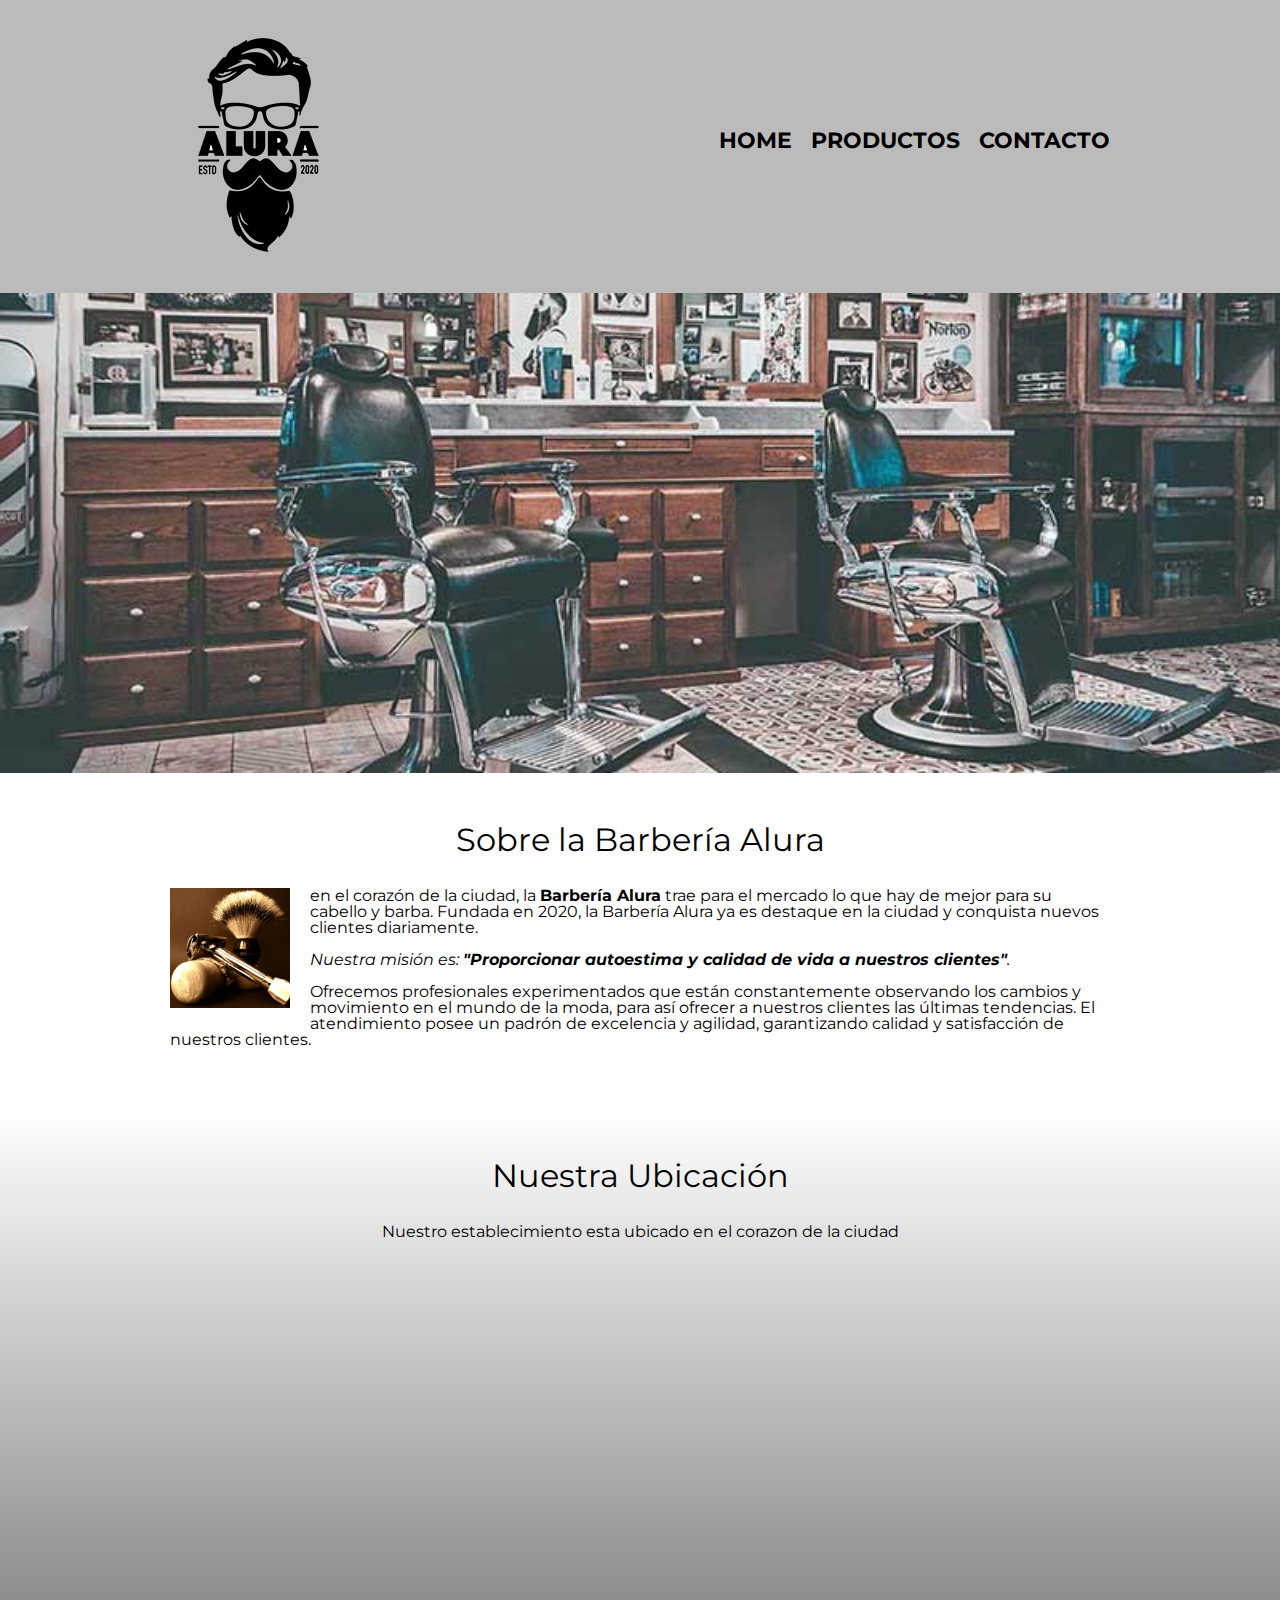
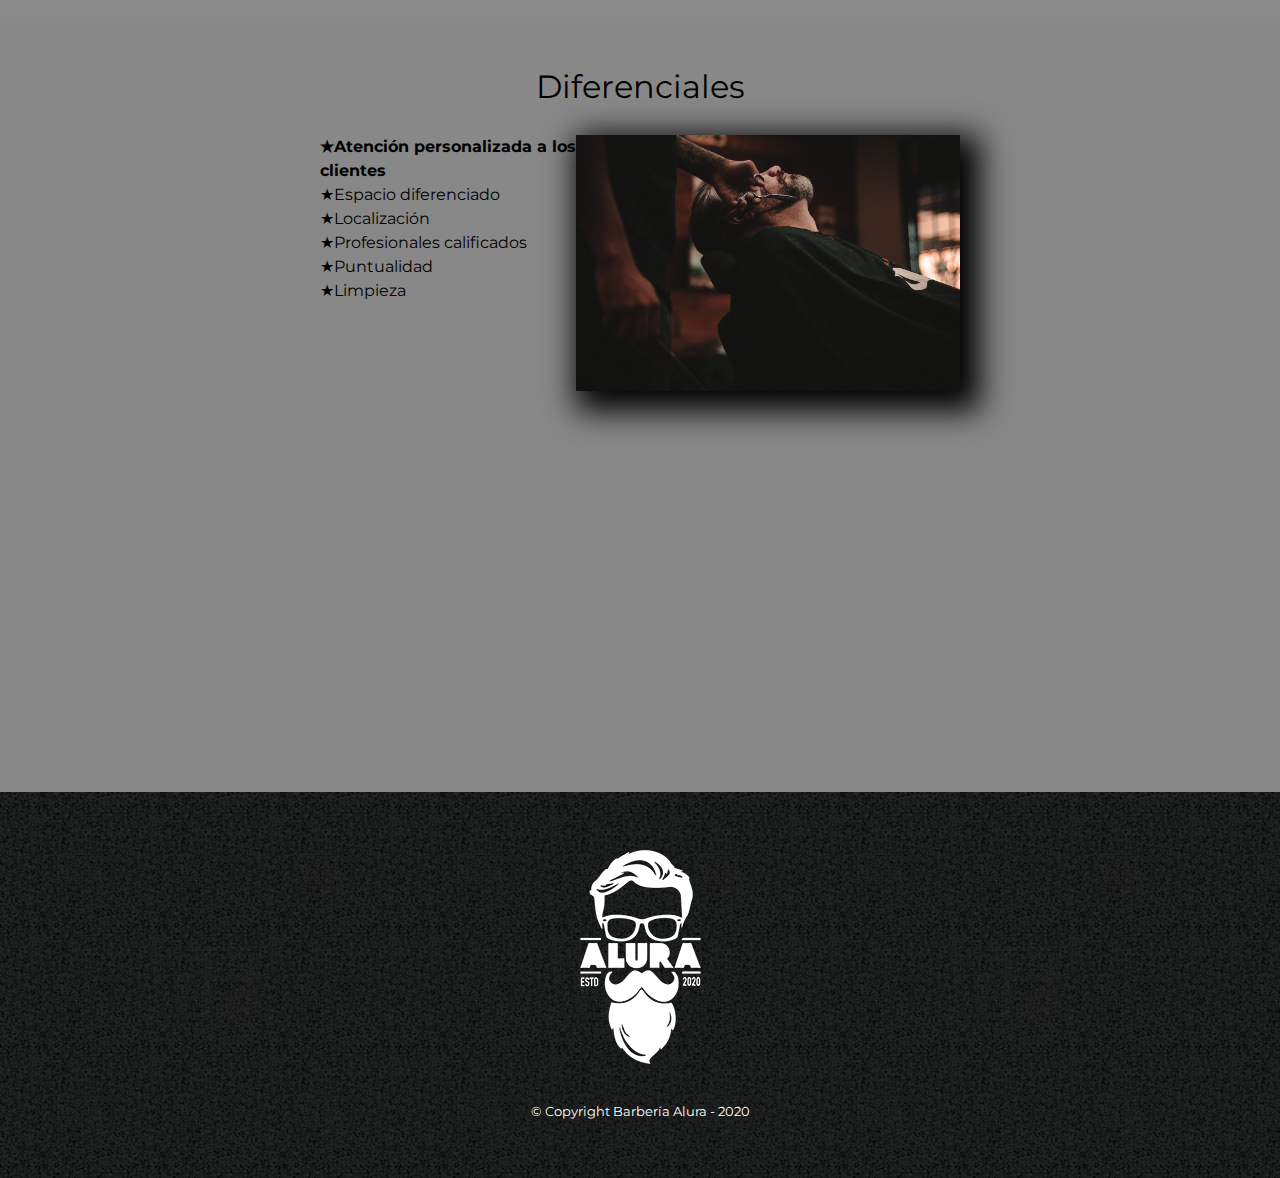
<file: index.html>
<!DOCTYPE html>

<html lang="es">

    <head>

        <meta charset="UTF-8">
        <meta name="viewport" content="width-device-width">
        <title>Barbería Alura</title>
        <link rel="stylesheet" href="reset.css">
        <link rel="stylesheet" href="style.css">
        <link rel="preconnect" href="https://fonts.googleapis.com">
        <link rel="preconnect" href="https://fonts.gstatic.com" crossorigin>
        <link href="https://fonts.googleapis.com/css2?family=Montserrat:wght@300&display=swap" rel="stylesheet">
       
    </head>

    <body>

        <header>

            <div class="caja">

                <h1><img src="imagenes/logo.png" alt="Logo de la Barbería Alura"> </h1>

                <nav>

                    <ul>

                        <li><a href="index.html">Home</a></li>
                        <li><a href="productos.html">Productos</a></li>
                        <li><a href="contacto.html">Contacto</a></li>

                    </ul>

                </nav>

            </div>
           
        </header>

        <img class="banner" src="banner/banner.png">

        <main>

            <section class="principal">

                <h2 class="titulo-principal">Sobre la Barbería Alura</h2>
                <img class="utensilios" src="banner/utensilios.png" alt="utensilios de un barbero">
    
                <p> en el corazón de la ciudad, la <strong>Barbería Alura</strong> trae para el mercado lo que hay de mejor para su cabello y barba. Fundada en 2020, la Barbería Alura ya es destaque en la ciudad y conquista nuevos clientes diariamente. </p> 
    
                <p id="mision"> <em>Nuestra misión es: <strong>"Proporcionar autoestima y calidad de vida a nuestros clientes"</strong>.</em></p>
    
                <p>Ofrecemos profesionales experimentados que están constantemente observando los cambios y movimiento en el mundo de la moda, para así ofrecer a nuestros clientes las últimas tendencias. El atendimiento posee un padrón de excelencia y agilidad, garantizando calidad y satisfacción de nuestros clientes.</p>
    
            </section>

            <section class="mapa">
                <h3 class="titulo-principal">Nuestra Ubicación</h3>
                <p>Nuestro establecimiento esta ubicado en el corazon de la ciudad</p>

                <div class="mapa-contenido">
                    <iframe src="https://www.google.com/maps/embed?pb=!1m18!1m12!1m3!1d8696.467312436636!2d-46.638705280184446!3d-23.589477573781267!2m3!1f0!2f0!3f0!3m2!1i1024!2i768!4f13.1!3m3!1m2!1s0x94ce5bd9bb943bf5%3A0x6f642995c970f0fe!2scaelum%20alura!5e0!3m2!1ses-419!2spe!4v1684008392669!5m2!1ses-419!2spe" width="100%" height="300" style="border:0;" allowfullscreen="" loading="lazy" referrerpolicy="no-referrer-when-downgrade"></iframe>
                </div>
                
            </section>
    
            <section class="diferenciales">
    
                <h3 class="titulo-principal">Diferenciales</h3>
                
                <div class="contenido-diferenciales">
                    <ul class="lista-diferenciales"> 
                    
                        <li class="items">Atención personalizada a los clientes</li>
                        <li class="items">Espacio diferenciado</li> 
                        <li class="items">Localización</li>
                        <li class="items">Profesionales calificados</li>
                        <li class="items">Puntualidad</li>
                        <li class="items">Limpieza</li>
                    
                    </ul><img src="banner/barberia.png" class="imgdiferenciales">

                </div>

                <div class="video">
                    <iframe width="100%" height="315" src="https://www.youtube.com/embed/wcVVXUV0YUY" title="YouTube video player" frameborder="0" allow="accelerometer; autoplay; clipboard-write; encrypted-media; gyroscope; picture-in-picture; web-share" allowfullscreen></iframe>
                </div>

            </section>  

        </main>
        
        <footer>

            <img src="imagenes/logo-blanco.png" alt="Logo de la Barbería Alura">
            <p class="copyright">&copy Copyright Barbería Alura - 2020</p>

        </footer>

    </body>

</html>
</file>
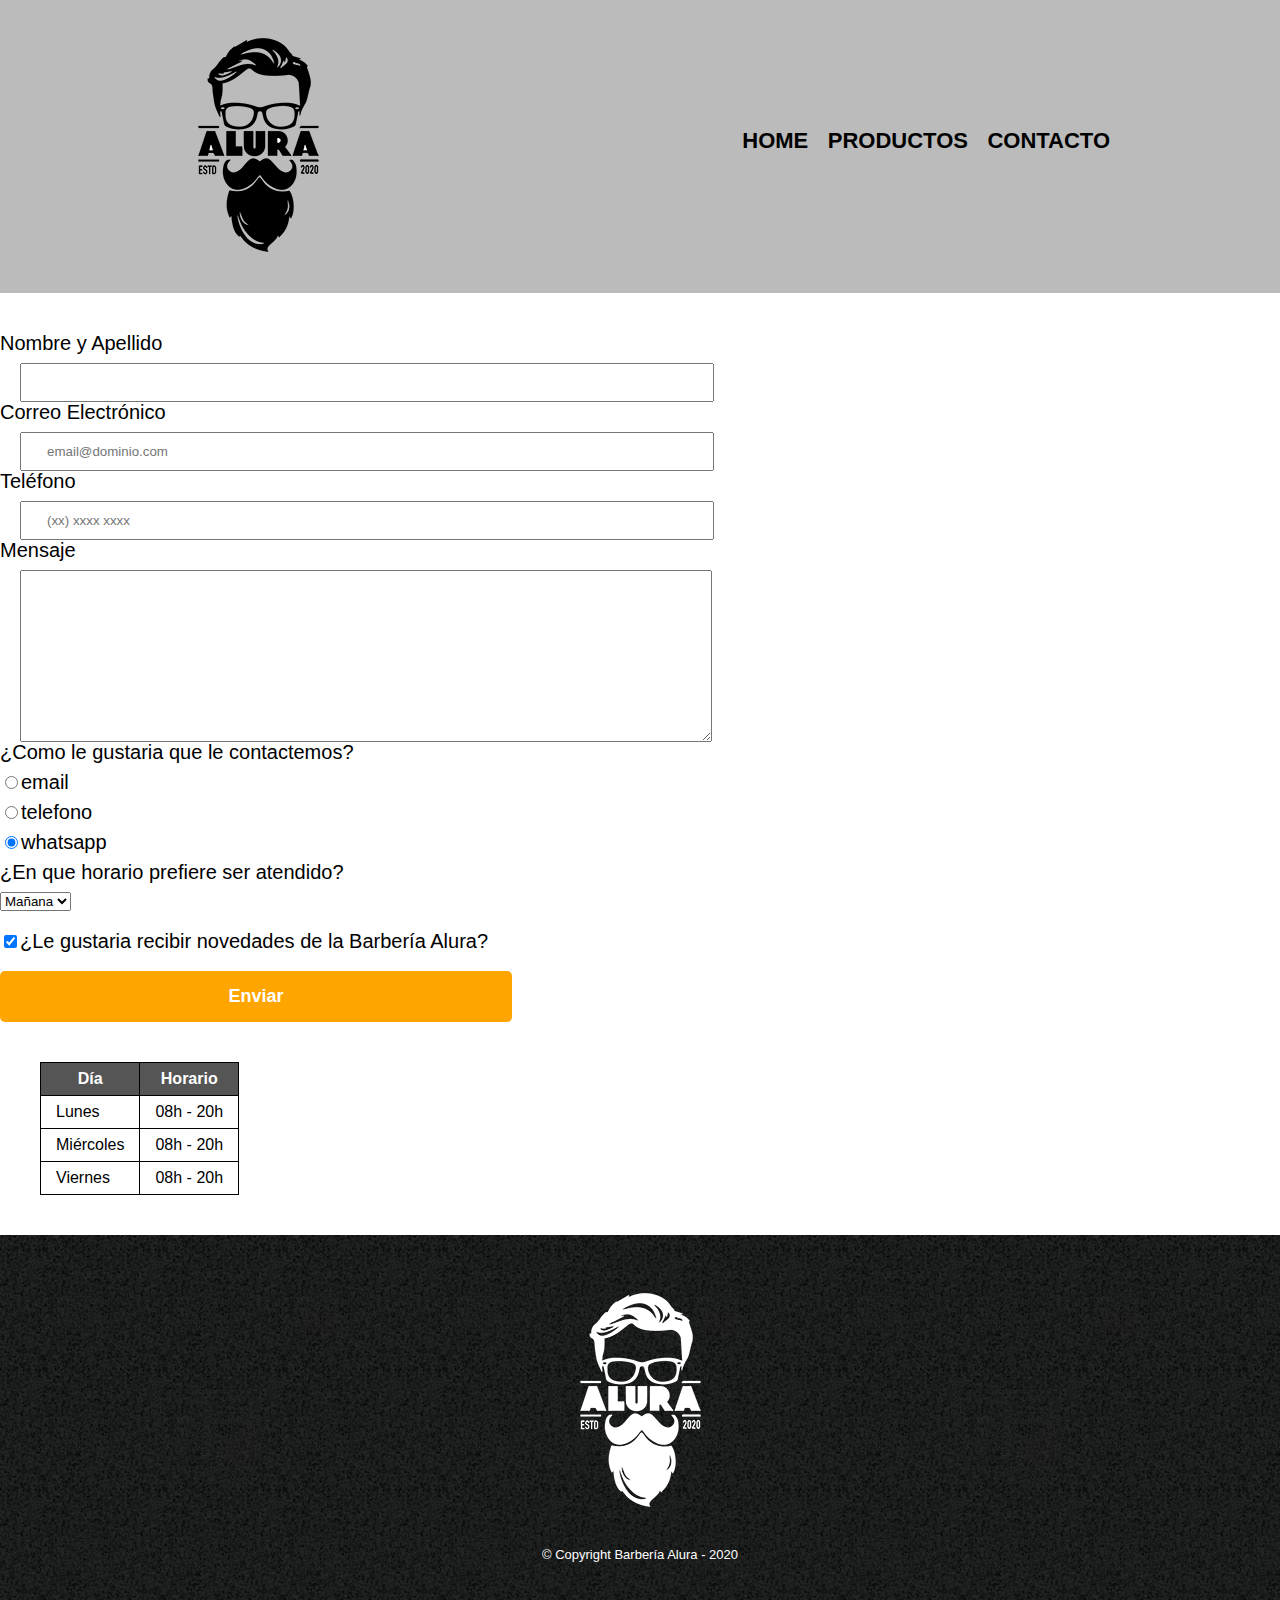
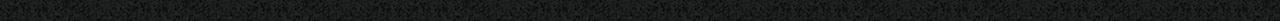
<file: contacto.html>
<!DOCTYPE html>

<html>
    <head>
        <meta charset="UTF-8">
        <title>Contacto - Barbería Alura</title>
        <link rel="stylesheet" href="reset.css">
        <link rel="stylesheet" href="style.css">

    </head>

    <body>
        <header>
            <div class="caja">
                <h1><img src="imagenes/logo.png" alt="Logo de la Barbería Alura"> </h1>
                <nav>
                    <ul>
                        <li><a href="index.html">Home</a></li>
                        <li><a href="productos.html">Productos</a></li>
                        <li><a href="contacto.html">Contacto</a></li>
                    </ul>
                </nav>
            </div>
           
        </header>

        <main>
            <form>
                <label for="nombreapellido">Nombre y Apellido</label>
                <input type="text" id="nombreapellido" class="input-padron">

                <label for="correoelectronico">Correo Electrónico</label>
                <input type="email" id="correoelectronico" class="input-padron" required placeholder="email@dominio.com">

                <label for="telefono">Teléfono</label>
                <input type="tel" id="telefono" class="input-padron" required placeholder="(xx) xxxx xxxx">

                <label for="mensaje">Mensaje</label>
                <textarea cols="70" rows="10" id="mensaje" class="input-padron"></textarea>

                <fieldset>

                    <legend>¿Como le gustaria que le contactemos?</legend>

                    <label for="radio-email"><input type="radio" name="contacto" value="email" id="radio-email">email</label>
                    
                    <label for="radio-telefono"><input type="radio" name="contacto" value="telefono" id="radio-telefono">telefono</label>
                    
                    <label for="radio-whatsapp"><input type="radio" name="contacto" value="whatsapp" id="radio-wathsapp" checked>whatsapp</label>
                    
                </fieldset>

                <fieldset>

                    <legend>¿En que horario prefiere ser atendido?</legend>

                    <select>

                        <option>Mañana</option>
                        <option>Tarde</option>
                        <option>Noche</option>

                    </select>

                </fieldset>

                <label class="checkbox"><input type="checkbox" checked>¿Le gustaria recibir novedades de la Barbería Alura?</label>

                <input type="submit" value="Enviar" class="enviar">

            </form>

            <table>

                <thead>
                    <tr>
                        <th>Día</th>
                        <th>Horario</th>
                    </tr>
                </thead>
            
                <tbody>
                    <tr>
                        <td>Lunes</td>
                        <td>08h - 20h</td>
                    </tr>
                
    
               
                    <tr>
                        <td>Miércoles</td>
                        <td>08h - 20h</td>
                    </tr>
               
    
               
                    <tr>
                        <td>Viernes</td>
                        <td>08h - 20h</td>
                    </tr>
                </tbody>

            </table>

        </main>

        <footer>
            <img src="imagenes/logo-blanco.png" alt="Logo de la Barbería Alura">
            <p class="copyright">&copy Copyright Barbería Alura - 2020</p>

        </footer>
        
    </body>
</html>
</file>
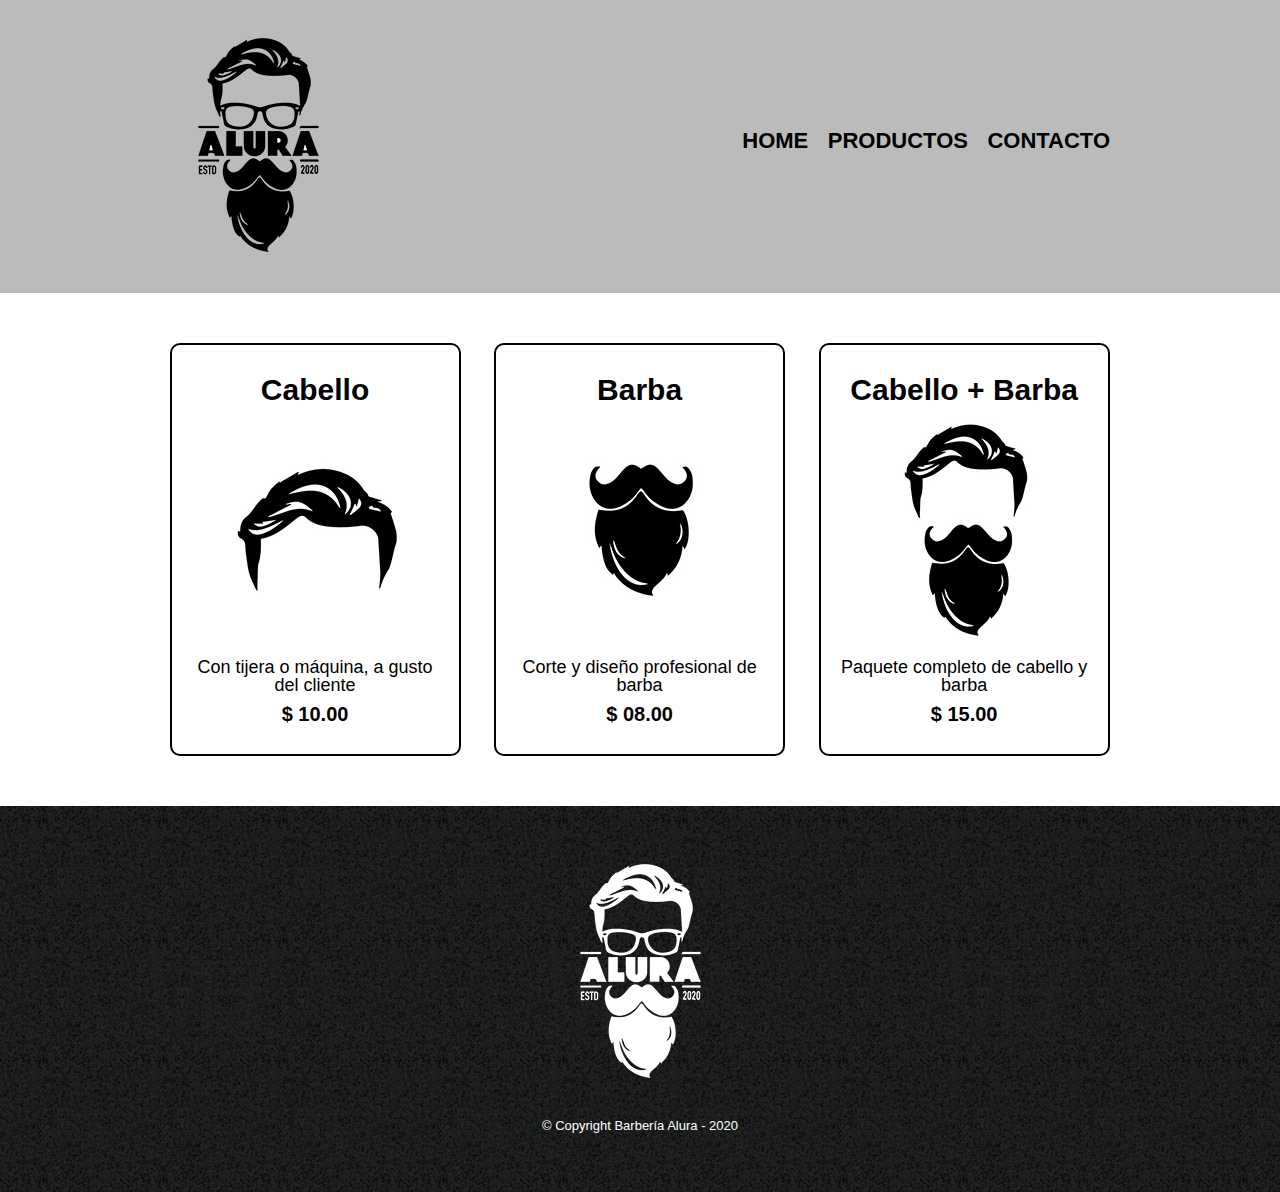
<file: productos.html>
<!DOCTYPE html>

<html>
    <head>
        <meta charset="UTF-8">
        <title>Productos - Barbería Alura</title>
        <link rel="stylesheet" href="reset.css">
        <link rel="stylesheet" href="style.css">

    </head>

    <body>
        <header>
            <div class="caja">
                <h1><img src="imagenes/logo.png" alt=""> </h1>
                <nav>
                    <ul>
                        <li><a href="index.html">Home</a></li>
                        <li><a href="productos.html">Productos</a></li>
                        <li><a href="contacto.html">Contacto</a></li>
                    </ul>
                </nav>
            </div>
           
        </header>

        <main class="productos">
            <ul>
                <li>
                    <h2>Cabello</h2>
                    <img src="imagenes/cabello.jpg">
                    <p class="prodcuto-descripcion">Con tijera o máquina, a gusto del cliente</p>
                    <p class="producto-precio">$ 10.00</p>
                    
                </li> 

                <li>
                    <h2>Barba</h2>
                    <img src="imagenes/barba.jpg">
                    <p class="prodcuto-descripcion">Corte y diseño profesional de barba</p>
                    <p class="producto-precio">$ 08.00</p>
                    
                </li>

                <li>
                    <h2>Cabello + Barba</h2>
                    <img src="imagenes/cabello+barba.jpg">
                    <p class="prodcuto-descripcion">Paquete completo de cabello y barba</p>
                    <p class="producto-precio">$ 15.00</p>
                    
                </li>

            </ul>

        </main>

        <footer>
            <img src="imagenes/logo-blanco.png">
            <p class="copyright">&copy Copyright Barbería Alura - 2020</p>

        </footer>
        
    </body>
</html>
</file>
<file: style.css>
body{
    font-family: 'Montserrat', sans-serif;
}


header{
    background-color: #bbbbbb;
    padding: 20px 0px;
}

.caja{
    width: 940px;
    position: relative;
    margin: 0 auto;
}
nav{
    position: absolute;
    top: 110px;
    right: 0px;
}

nav li{
    display: inline;
    margin: 0 0 0 15px;
}

nav a{
    text-transform: uppercase;
    color: #000000;
    font-weight: bold;
    font-size: 22px;
    text-decoration: none;   
}

nav a:hover{
    color: #c78c19;
    text-decoration: underline;
}

.productos{
    width: 970px;
    margin: 0 auto;
    padding: 50px;
}

.productos li{
    display: inline-block;
    text-align: center;
    width: 30%;
    vertical-align: top;
    margin: 0 1.5%;
    padding: 30px 20px;
    box-sizing: border-box;
    border: 2px solid #000000;
    border-radius: 10px;
}

.productos li:hover{
    border-color: #c78c19;
}

.productos li:active{
    color: #088c19;
}

.productos h2{
    font-size: 30px;
    font-weight: bold;
}

.productos li:hover h2{
    font-size: 33px;
}

.prodcuto-descripcion{
    font-size: 18px;
}
.producto-precio{
    font-size: 20px;
    font-weight: bold;
    margin-top: 10px;
}

footer{
    text-align: center;
    background: url(imagenes/bg.jpg);
    padding: 40px;
}

.copyright{
    color: #ffffff;
    font-size: 13px;
    margin: 20px;
}

form{
    margin: 40px 0;
}

form label, form legend{
    display: block;
    font-size: 20px;
    margin: 0 0 10px;
}

.input-padron{
    display: block;
    margin: 0 20px;
    padding: 10px 25px;
    width: 50%;
}

.checkbox{
    margin: 20px 0px;
}

.enviar{
    width: 40%;
    padding: 15px 0;
    font-size: 18px;
    font-weight: bold;
    color: #ffffff;
    background: orange;
    border: none;
    border-radius: 5px;
    transition: 1s background;
    cursor: pointer;
}

.enviar:hover{
    background: darkorange;
    transform: scale(1.2);
}

table{
    margin: 40px 40px;
}

thead{
    background: #555555;
    color: white;
    font-weight: bold;
}

td,th{
    border: 1px solid #000000;
    padding: 8px 15px;
}

/*css para la pagina home*/

.banner{
    width: 100%;
}

.principal{
    padding: 3em 0;
    background: #fefefe;
    width: 940px;
    margin: 0 auto;
}

.titulo-principal{
    text-align: center;
    font-size: 2em;
    margin: 0 0 1em;
    clear: left;
    /*text-shadow: 2px 2px 10px red; pa darle sombra al texto*/
}

.principal p{
    margin: 0 0 1em;    
}

.principal strong{
    font-weight: bold;
}

.principal em{
    font-style: italic;
}

.utensilios{
    width: 120px;
    float: left;
    margin: 0 20px 20px 0;
}

.mapa{
    padding: 3em 0;
    background: linear-gradient(#fefefe,#888888);
}

.mapa p{
    margin: 0 0 2em;
    text-align: center;
}

.mapa-contenido{
    width: 940px;
    margin: 0 auto;
}

.diferenciales{
    padding: 3em 0;
    background: #888888;
}

.contenido-diferenciales{
    width: 640px;
    margin: 0 auto;
}

.lista-diferenciales{
    width: 40%;
    display: inline-block;
    vertical-align: top;
}

.items{
    line-height: 1.5;
}

.items:before{
    content: "★";
}

.items:first-child{    /*nth-child(1) mas facil que poner first child si pones 2n agarra los numeros pares*/
    font-weight: bold;
}

.imgdiferenciales{
    width: 60%;
    transition: 400ms;
    box-shadow: 10px 10px 30px 10px #000000;
}

.imgdiferenciales:hover{ /* hover para que se aplique al poner el mause encima*/
    opacity: 0.5;
}

.video{
    width: 560px;
    margin: 1em auto;
}

@media screen and (max-width:480px) {

    h1{
        text-align: center;
    }

    nav{
        position: static;
    }

    .caja, .principal, .mapa-contenido, .contenido-diferenciales, .video{
        width: auto;
    }

    .lista-diferenciales, .imgdiferenciales{
        width: 100%;
    }

}

/* ejemplos de parrafos
main > p{ Selector > , para acceder a los hijos de determinado elemento. Por ejemplo, para acceder todos los p dentro del main:
img + p{ Selector +, para acceder al primer hermano de determinado elemento. Por ejemplo, para acceder el primer p después de una img:
img ~ p{ Selector ~, para acceder a todos los hermanos de determinado elemento. Por ejemplo, para acceder todos los p después de una img:
.principal(cuañquier padre) p:not(#mision){ Selector not, para acceder a los elementos, excepto algunos. Por ejemplo, para acceder a todos los p dentro de main excepto el p que tiene id mision:
widht:calc(40% - (26px)) usado para restar al 40% de la pantalla los 26 px*/
</file>
